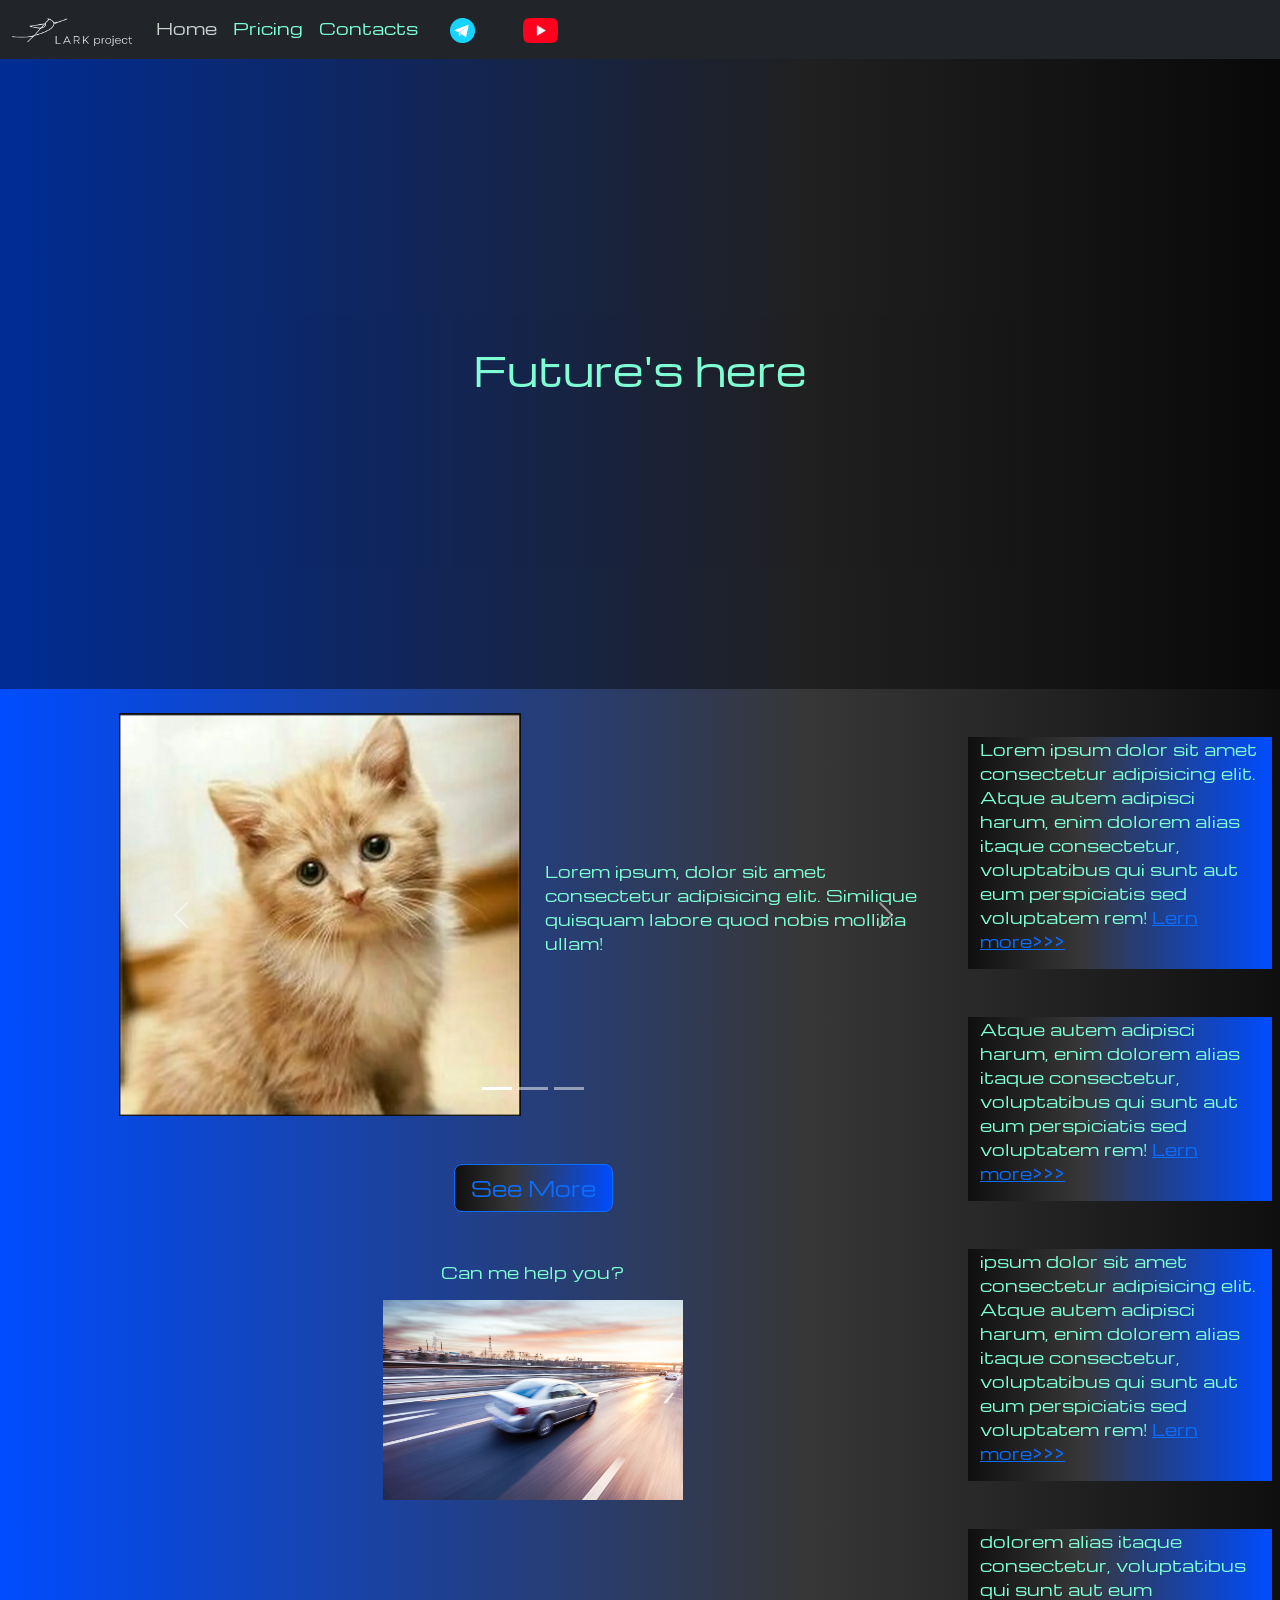
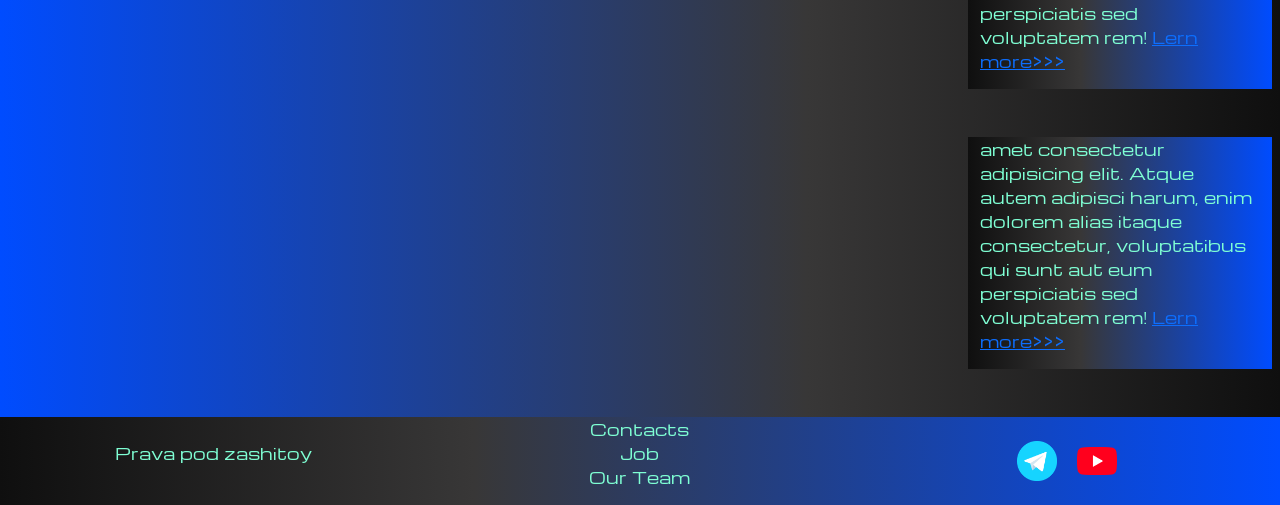
<file: index.html>
<!DOCTYPE html>
<html lang="en">

<head>
    <meta charset="UTF-8">
    <meta name="viewport" content="width=device-width, initial-scale=1.0">
    <!-- Подключаем стили Бутстрап -->
    <link href="https://cdn.jsdelivr.net/npm/bootstrap@5.3.8/dist/css/bootstrap.min.css" rel="stylesheet"
        integrity="sha384-sRIl4kxILFvY47J16cr9ZwB07vP4J8+LH7qKQnuqkuIAvNWLzeN8tE5YBujZqJLB" crossorigin="anonymous">
    <link rel="stylesheet" href="sours/styles/mycss.css">
    <link rel="stylesheet" href="sours/styles/bgvideo.css">
    <!-- <link rel="manifest" href="sours/images/favicon.ico"> НЕ ПОЛУЧИЛОСЬ , генерим на favicon.ia  там несколько вариантов по размерам и каждый размер подключаем-->
    <title>LARK</title>
</head>

<body>
    <header>
        <nav class="navbar navbar-expand-lg bg-dark">


            <div class="container-fluid">
                <a class="navbar-brand" href="/"><img src="sours/files/logo.png" alt="logo"></a>
                <button class="navbar-toggler" type="button" data-bs-toggle="collapse" data-bs-target="#navbarNav"
                    aria-controls="navbarNav" aria-expanded="false" aria-label="Toggle navigation">
                    <span class="navbar-toggler-icon"></span>
                </button>
                <div class="collapse navbar-collapse" id="navbarNav">
                    <ul class="navbar-nav">
                        <li class="nav-item">
                            <a class="nav-link active" aria-current="page" href="/">Home</a>
                        </li>

                        <li class="nav-item">
                            <a class="nav-link" href="prising.html">Pricing</a>
                        </li>


                        <li class="nav-item">
                            <a class="nav-link" href="prising.html">Contacts</a>
                        </li>


                        <li class="nav-item">
                            <a class="nav-link" href="#"><img style="width: 25px; margin-inline: 1em;"
                                    src="sours/images/tg.png" alt="..."></a>
                        </li>
                        <li class="nav-item">
                            <a class="nav-link" href="#"><img style="width: 35px; margin-inline: 1em;"
                                    src="sours/images/yt.png" alt="..."></a>
                        </li>



                    </ul>
                </div>
            </div>
        </nav>
    </header>

    <section>
        <div class="bgvideo">
            <video src="sours/files/115-4K.mp4" type="video/mp4" autoplay muted loop></video>
            <div class="effect"></div>
            <div class="video-text">
                <h1>Future's here</h1>
            </div>
        </div>
        <!-- Как работает разбивка на колонки сетки бустрапа лучше прочитать в описании к Футеру -->
        <div class="container-fluid mt-4">
            <div class="row">
                <div class="col-lg-1">
                </div>
                <div class="col-lg-8 col-md-12">
                    <!-- Делаем КАРУСЕЛЬ, исправляем Бустрап -->
                    <div id="carouselExampleIndicators" class="carousel slide">
                        <div class="carousel-indicators">
                            <button type="button" data-bs-target="#carouselExampleIndicators" data-bs-slide-to="0"
                                class="active" aria-current="true" aria-label="Slide 1"></button>
                            <button type="button" data-bs-target="#carouselExampleIndicators" data-bs-slide-to="1"
                                aria-label="Slide 2"></button>
                            <button type="button" data-bs-target="#carouselExampleIndicators" data-bs-slide-to="2"
                                aria-label="Slide 3"></button>
                        </div>
                        <div class="carousel-inner">
                            <div class="carousel-item active">
                                <div class="d-block w-100">
                                    <div class="row">
                                        <div class="col-lg-6 col-md-6">
                                            <img src="sours/images/111.PNG" class="w-100" alt="1223">
                                        </div>
                                        <div class="col-lg-6 col-md-6 slide-text">
                                            <p>Lorem ipsum, dolor sit amet consectetur adipisicing elit. Similique
                                                quisquam labore quod nobis mollitia ullam!</p>
                                        </div>
                                    </div>
                                </div>
                            </div>
                            <div class="carousel-item">
                                <div class="d-block w-100">
                                    <div class="row">
                                        <div class="col-lg-6 col-md-6">
                                            <img src="sours/images/222.PNG" class="w-100" alt="1223">
                                        </div>
                                        <div class="col-lg-6 col-md-6 slide-text">
                                            <p>Lorem ipsum, dolor sit amet consectetur adipisicing elit. Similique
                                                quisquam labore quod nobis mollitia ullam!</p>
                                        </div>
                                    </div>

                                </div>
                            </div>
                            <div class="carousel-item">
                                <div class="d-block w-100">
                                    <div class="row">
                                        <div class="col-lg-6 col-md-6">
                                            <img src="sours/images/444.PNG" class="w-100" alt="1223">
                                        </div>
                                        <div class="col-lg-6 col-md-6 slide-text">
                                            <p>Lorem ipsum, dolor sit amet consectetur adipisicing elit. Similique
                                                quisquam labore quod nobis mollitia ullam!</p>
                                        </div>
                                    </div>

                                </div>
                            </div>
                        </div>
                        <button class="carousel-control-prev" type="button" data-bs-target="#carouselExampleIndicators"
                            data-bs-slide="prev">
                            <span class="carousel-control-prev-icon" aria-hidden="true"></span>
                            <span class="visually-hidden">Previous</span>
                        </button>
                        <button class="carousel-control-next" type="button" data-bs-target="#carouselExampleIndicators"
                            data-bs-slide="next">
                            <span class="carousel-control-next-icon" aria-hidden="true"></span>
                            <span class="visually-hidden">Next</span>
                        </button>
                    </div>

                    <div class="col-lg-12 col-md-12 text-center mt-4">
                        <button type="button" class="btn btn-outline-primary btn-lg my-4">See More</button>
                    </div>

                    <div class="col-lg-12 col-md-12 text-center mt-4">
                        <p>Can me help you?</p>
                    </div>

                    <div class="col-lg-12 col-md-12 text-center">
                        <img class="call-anim" style="width: 300px;" src="sours/images/shutterstock_205799707.jpg"
                            alt="...">
                    </div>
                </div>


                <div class="col-lg-3 col-md-12">
                    <div class="row px-2">
                        <div class="col-lg-12 sidebar my-4">
                            <p>Lorem ipsum dolor sit amet consectetur adipisicing elit. Atque autem adipisci harum, enim
                                dolorem alias itaque consectetur, voluptatibus qui sunt aut eum perspiciatis sed
                                voluptatem rem! <a href="#">Lern more>>></a></p>
                        </div>
                        <div class="col-lg-12 sidebar my-4">
                            <p> Atque autem adipisci harum, enim
                                dolorem alias itaque consectetur, voluptatibus qui sunt aut eum perspiciatis sed
                                voluptatem rem! <a href="#">Lern more>>></a></p>
                        </div>
                        <div class="col-lg-12 sidebar my-4">
                            <p>ipsum dolor sit amet consectetur adipisicing elit. Atque autem adipisci harum, enim
                                dolorem alias itaque consectetur, voluptatibus qui sunt aut eum perspiciatis sed
                                voluptatem rem! <a href="#">Lern more>>></a></p>
                        </div>
                        <div class="col-lg-12 sidebar my-4">
                            <p>dolorem alias itaque consectetur, voluptatibus qui sunt aut eum perspiciatis sed
                                voluptatem rem! <a href="#">Lern more>>></a></p>
                        </div>
                        <div class="col-lg-12 sidebar my-4">
                            <p>amet consectetur adipisicing elit. Atque autem adipisci harum, enim
                                dolorem alias itaque consectetur, voluptatibus qui sunt aut eum perspiciatis sed
                                voluptatem rem! <a href="#">Lern more>>></a></p>
                        </div>
                    </div>
                </div>

            </div>

        </div>

    </section>

    <footer class="mt-4">
        <div class="container-fluid">
            <!-- класс row и col-lg-4 (для мобильных col-md-12) на осноании сетки Бустрап на 12 колонок 
             показывают, что футер состои из одной строки и трех колонок, на 4 колонки сетки (и 12 колонок
             для мобилок) -->
            <div class="row">
                <div class="col-lg-4 col-md-12 footer-text text-center">
                    <p>Prava pod zashitoy</p>
                </div>
                <div class="col-lg-4 col-md-12 footer-text text-center">
                    <P>Contacts <br>Job<br>Our Team</P>
                </div>
                <div class="col-lg-4 col-md-12 media-links">
                    <a href="#"><img style="width: 40px; margin-inline: 10px;" src="sours/images/tg.png" alt="..."></a>
                    <a href="#"><img style="width: 40px; margin-inline: 10px;" src="sours/images/yt.png" alt="..."></a>
                </div>
            </div>
        </div>
    </footer>

    <!-- Подключаем джава скрипт из Бутстрап в конце, чтобы не замедляло загрузку -->
    <script src="https://cdn.jsdelivr.net/npm/bootstrap@5.3.8/dist/js/bootstrap.bundle.min.js"
        integrity="sha384-FKyoEForCGlyvwx9Hj09JcYn3nv7wiPVlz7YYwJrWVcXK/BmnVDxM+D2scQbITxI"
        crossorigin="anonymous"></script>
</body>

</html>
</file>
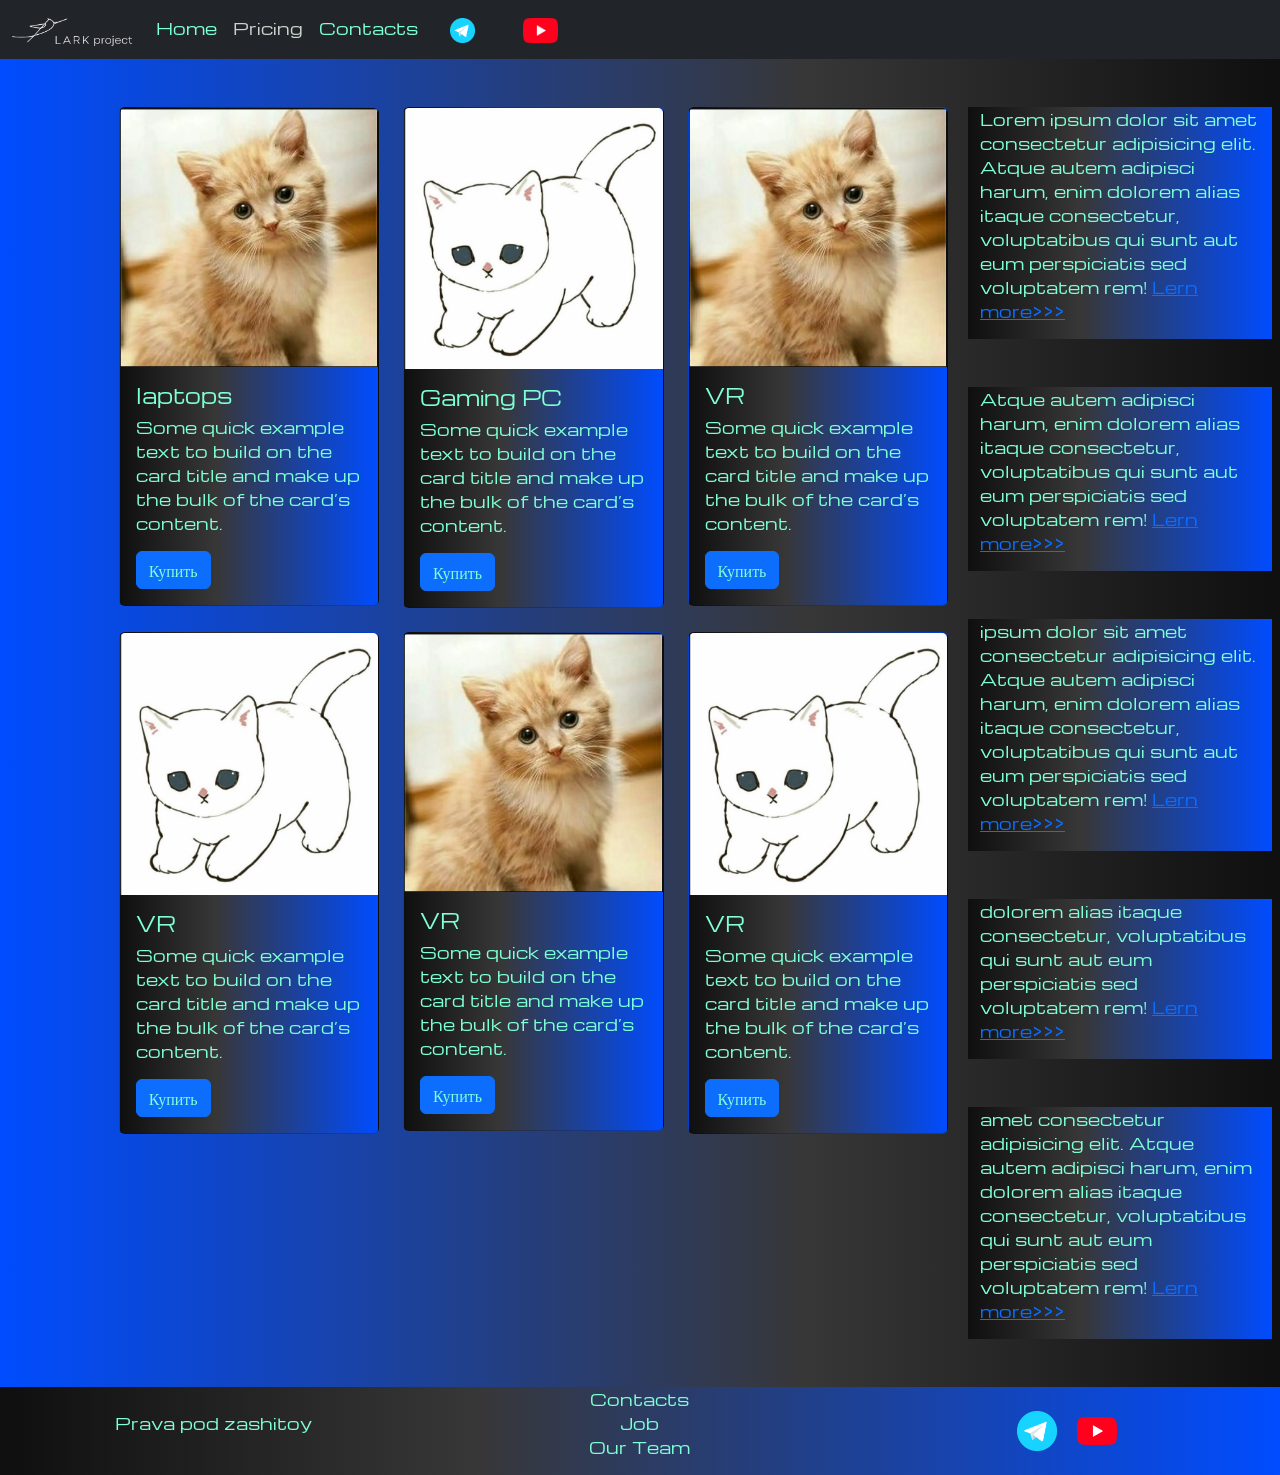
<file: prising.html>
<!DOCTYPE html>
<html lang="en">

<head>
    <meta charset="UTF-8">
    <meta name="viewport" content="width=device-width, initial-scale=1.0">
    <!-- Подключаем стили Бутстрап -->
    <link href="https://cdn.jsdelivr.net/npm/bootstrap@5.3.8/dist/css/bootstrap.min.css" rel="stylesheet"
        integrity="sha384-sRIl4kxILFvY47J16cr9ZwB07vP4J8+LH7qKQnuqkuIAvNWLzeN8tE5YBujZqJLB" crossorigin="anonymous">
    <link rel="stylesheet" href="sours/styles/mycss.css">
    <title>Document</title>
</head>

<body>
    <header>
        <nav class="navbar navbar-expand-lg bg-dark">
            <div class="container-fluid">
                <a class="navbar-brand" href="/"><img src="sours/files/logo.png" alt="logo"></a>
                <button class="navbar-toggler" type="button" data-bs-toggle="collapse" data-bs-target="#navbarNav"
                    aria-controls="navbarNav" aria-expanded="false" aria-label="Toggle navigation">
                    <span class="navbar-toggler-icon"></span>
                </button>
                <div class="collapse navbar-collapse" id="navbarNav">
                    <ul class="navbar-nav">
                        <li class="nav-item">
                            <a class="nav-link" aria-current="page" href="/">Home</a>
                        </li>

                        <li class="nav-item">
                            <a class="nav-link active" href="prising.html">Pricing</a>
                        </li>
                        <li class="nav-item">
                            <a class="nav-link" href="prising.html">Contacts</a>
                        </li>


                        <li class="nav-item">
                            <a class="nav-link" href="#"><img style="width: 25px; margin-inline: 1em;"
                                    src="sours/images/tg.png" alt="..."></a>
                        </li>
                        <li class="nav-item">
                            <a class="nav-link" href="#"><img style="width: 35px; margin-inline: 1em;"
                                    src="sours/images/yt.png" alt="..."></a>
                        </li>
                    </ul>
                </div>
            </div>
        </nav>
    </header>

    <section>
        <div class="container-fluid mt-4">
            <div class="row">
                <div class="col-lg-1">
                </div>
                <div class="col-lg-8 col-md-12">
                    <div class="row">
                        <div class="col-lg-4 col-md-6  mt-4">
                            <div class="card">
                                <a href=""><img src="sours/images/111.PNG" class="card-img-top" alt="pict1"></a>
                                <div class="card-body">
                                    <h5 class="card-title"><a href="">laptops</a></h5>
                                    <p class="card-text"><a href="">
                                            Some quick example text to build on the card title and make up
                                            the bulk
                                            of the card’s content.
                                        </a></p>
                                    <a href="#" class="btn btn-primary">Купить</a>
                                </div>
                            </div>
                        </div>
                        <div class="col-lg-4 col-md-6 mt-4">
                            <div class="card">
                                <img src="sours/images/222.PNG" class="card-img-top" alt="pict2">
                                <div class="card-body">
                                    <h5 class="card-title">Gaming PC</h5>
                                    <p class="card-text">Some quick example text to build on the card title and make up
                                        the bulk
                                        of the card’s content.</p>
                                    <a href="#" class="btn btn-primary">Купить</a>
                                </div>
                            </div>
                        </div>
                        <div class="col-lg-4 col-md-6 mt-4">
                            <div class="card">
                                <img src="sours/images/111.PNG" class="card-img-top" alt="pict3">
                                <div class="card-body">
                                    <h5 class="card-title">VR</h5>
                                    <p class="card-text">Some quick example text to build on the card title and make up
                                        the bulk
                                        of the card’s content.</p>
                                    <a href="#" class="btn btn-primary">Купить</a>
                                </div>
                            </div>
                        </div>
                        <div class="col-lg-4 col-md-6 mt-4">
                            <div class="card">
                                <img src="sours/images/222.PNG" class="card-img-top" alt="pict3">
                                <div class="card-body">
                                    <h5 class="card-title">VR</h5>
                                    <p class="card-text">Some quick example text to build on the card title and make up
                                        the bulk
                                        of the card’s content.</p>
                                    <a href="#" class="btn btn-primary">Купить</a>
                                </div>
                            </div>
                        </div>
                        <div class="col-lg-4 col-md-6 mt-4">
                            <div class="card">
                                <img src="sours/images/111.PNG" class="card-img-top" alt="pict3">
                                <div class="card-body">
                                    <h5 class="card-title">VR</h5>
                                    <p class="card-text">Some quick example text to build on the card title and make up
                                        the bulk
                                        of the card’s content.</p>
                                    <a href="#" class="btn btn-primary">Купить</a>
                                </div>
                            </div>
                        </div>
                        <div class="col-lg-4 col-md-6 mt-4">
                            <div class="card">
                                <img src="sours/images/222.PNG" class="card-img-top" alt="pict3">
                                <div class="card-body">
                                    <h5 class="card-title">VR</h5>
                                    <p class="card-text">Some quick example text to build on the card title and make up
                                        the bulk
                                        of the card’s content.</p>
                                    <a href="#" class="btn btn-primary">Купить</a>
                                </div>
                            </div>
                        </div>

                    </div>

                </div>


                <div class="col-lg-3 col-md-12">
                    <div class="row px-2">
                        <div class="col-lg-12 sidebar my-4">
                            <p>Lorem ipsum dolor sit amet consectetur adipisicing elit. Atque autem adipisci harum, enim
                                dolorem alias itaque consectetur, voluptatibus qui sunt aut eum perspiciatis sed
                                voluptatem rem! <a href="#">Lern more>>></a></p>
                        </div>
                        <div class="col-lg-12 sidebar my-4">
                            <p> Atque autem adipisci harum, enim
                                dolorem alias itaque consectetur, voluptatibus qui sunt aut eum perspiciatis sed
                                voluptatem rem! <a href="#">Lern more>>></a></p>
                        </div>
                        <div class="col-lg-12 sidebar my-4">
                            <p>ipsum dolor sit amet consectetur adipisicing elit. Atque autem adipisci harum, enim
                                dolorem alias itaque consectetur, voluptatibus qui sunt aut eum perspiciatis sed
                                voluptatem rem! <a href="#">Lern more>>></a></p>
                        </div>
                        <div class="col-lg-12 sidebar my-4">
                            <p>dolorem alias itaque consectetur, voluptatibus qui sunt aut eum perspiciatis sed
                                voluptatem rem! <a href="#">Lern more>>></a></p>
                        </div>
                        <div class="col-lg-12 sidebar my-4">
                            <p>amet consectetur adipisicing elit. Atque autem adipisci harum, enim
                                dolorem alias itaque consectetur, voluptatibus qui sunt aut eum perspiciatis sed
                                voluptatem rem! <a href="#">Lern more>>></a></p>
                        </div>
                    </div>
                </div>

            </div>

        </div>

    </section>

    <footer class="mt-4">
        <div class="container-fluid">
            <!-- класс row и col-lg-4 (для мобильных col-md-12) на осноании сетки Бустрап на 12 колонок 
             показывают, что футер состои из одной строки и трех колонок, на 4 колонки сетки (и 12 колонок
             для мобилок) -->
            <div class="row">
                <div class="col-lg-4 col-md-12 footer-text text-center">
                    <p>Prava pod zashitoy</p>
                </div>
                <div class="col-lg-4 col-md-12 footer-text text-center">
                    <P>Contacts <br>Job<br>Our Team</P>
                </div>
                <div class="col-lg-4 col-md-12 media-links">
                    <img style="width: 40px; margin-inline: 10px;" src="sours/images/tg.png" alt="...">
                    <img style="width: 40px; margin-inline: 10px;" src="sours/images/yt.png" alt="...">
                </div>
            </div>
        </div>
    </footer>
    <!-- Подключаем джава скрипт их Бутстрап в конце, чтобы не замедляло загрузку -->
    <script src="https://cdn.jsdelivr.net/npm/bootstrap@5.3.8/dist/js/bootstrap.bundle.min.js"
        integrity="sha384-FKyoEForCGlyvwx9Hj09JcYn3nv7wiPVlz7YYwJrWVcXK/BmnVDxM+D2scQbITxI"
        crossorigin="anonymous"></script>
</body>

</html>
</file>
<file: sours/styles/mycss.css>
@import url(https://fonts.googleapis.com/css?family=Michroma&display=swap);


body {
    font-family: Michroma, serif;
    background: linear-gradient(90deg, #004cff 0%, #383737 63%, #0f0f0f 100%);
}

p {
    color: aquamarine;
}

footer, .btn-outline-primary {
    background: linear-gradient(270deg, #004cff 0%, #383737 63%, #0f0f0f 100%)
}

.nav-link {
    color: aquamarine;
}

/* Перекрываем селектор из Бустрап */
.navbar-nav .nav-link.active {
    color: rgb(203, 211, 208);
}

.navbar-brand img {
    width: 120px;
}

.navbar-toggler {
    background-color: rgb(116, 118, 119);
}

/* Делаем сетку. Смотрим в Бустрап:
https://getbootstrap.com/docs/5.3/layout/containers/
https://getbootstrap.com/docs/5.3/layout/grid/
В бустрап сетка построена на flex контейнерах, а не так как мы делали ранее
 */

/* Сайт, где можно подбирать оформление стилей
https://webcode.tools/
*/
.sidebar {
    color: aquamarine;
    background: linear-gradient(270deg, #004cff 0%, #383737 63%, #0f0f0f 100%);
}

.card {
    color: aquamarine;
    background: linear-gradient(270deg, #004cff 0%, #383737 63%, #0f0f0f 100%);
}

.card a {
    text-decoration: none;
    color: aquamarine;
}

/* .carousel-item p {
    color: aquamarine;
} */

.slide-text,
.footer-text {
    color: aquamarine;
    /*В теге marging два auto говорит, что содержание div располагаем
    по центру и по оси х и по оси у  */
    margin: auto auto;
}

.media-links {
    display: flex;
    justify-content: center;
    align-items: center;
}

/* Анимация на главной странице код из webcode.tools */
.call-anim {
    animation: myAnim 2s ease 0s infinite normal forwards;
}

@keyframes myAnim {

    0%,
    100% {
        transform: translateX(0%);
        transform-origin: 50% 50%;
    }

    15% {
        transform: translateX(-30px) rotate(-6deg);
    }

    30% {
        transform: translateX(15px) rotate(6deg);
    }

    45% {
        transform: translateX(-15px) rotate(-3.6deg);
    }

    60% {
        transform: translateX(9px) rotate(2.4deg);
    }

    75% {
        transform: translateX(-6px) rotate(-1.2deg);
    }
}
/* ------------------- */
@media (max-width: 755px) {
    .carousel-indicators {
        display: none;
    }
}



.media-links-heder {
    display: flex;
    justify-content: right;
    align-items: center;
}


animation: myAnim 2s ease 0s infinite normal forwards;
</file>
<file: sours/styles/bgvideo.css>
.bgvideo {
    height: 70vh;
    width: 100%;
    position: relative;
    display: flex;
    justify-content: center;
    align-items: center;
}

video {
    height: 70vh;
    width: 100%;
    position: absolute;
    top: 0;
    left: 0;
    object-fit: cover;
    z-index: 1;
}
.effect {
    height: 70vh;
    width: 100%;
    position: absolute;
    top: 0;
    left: 0;
    object-fit: cover;
    z-index: 2;
    background-color: rgba(0, 0, 0, 0.418);
}
.video-text {
    color: aquamarine;
    z-index: 2;
}
</file>
